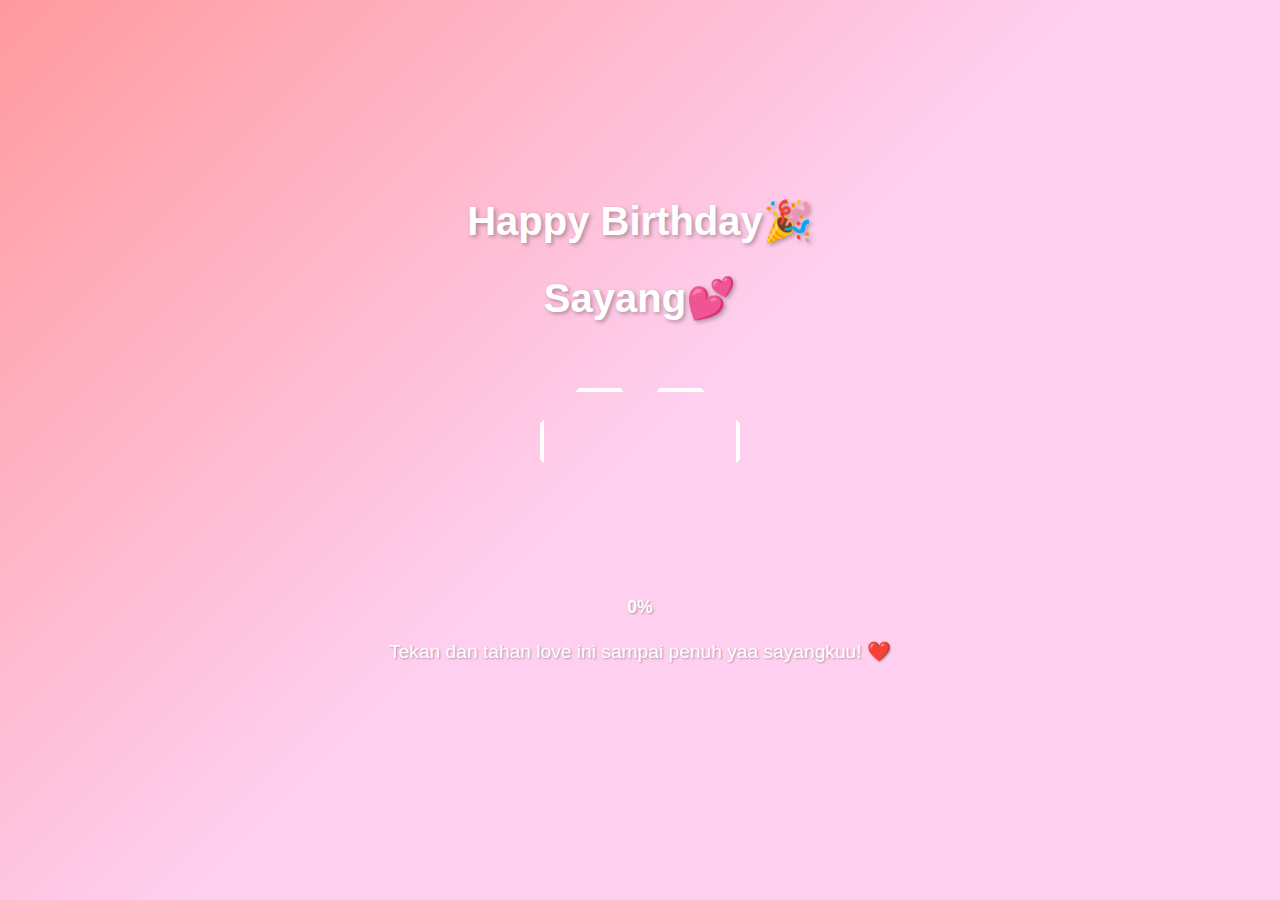
<file: index.html>
<!DOCTYPE html>
<html lang="id">
<head>
    <meta charset="UTF-8">
    <meta name="viewport" content="width=device-width, initial-scale=1.0">
    <title>Happy Birthday Sayang ❤️</title>
    <link rel="stylesheet" href="css/style.css">
</head>
<body>
    <!-- Floating Hearts -->
    <div class="floating-hearts" id="floatingHearts"></div>

    <!-- Love Page -->
    <div class="love-page" id="lovePage">
        <h1 class="title">Happy Birthday🎉</h1>
        <h1 class="title"> Sayang💕</h1>

        <br>
        <br>
        
        <div class="love-container">
            <div class="heart" id="heart">
                <div class="heart-outline"></div>
                <div class="heart-fill">
                    <div class="heart-fill-inner" id="heartFill"></div>
                </div>
            </div>
            <div class="progress-text" id="progressText">0%</div>
        </div>
        <br>
        <br>
        <br>
        <br>
        <p class="instruction">Tekan dan tahan love ini sampai penuh yaa sayangkuu! ❤️</p>
    </div>

    

    <script src="js/script.js"></script>
</body>
</html>
</file>
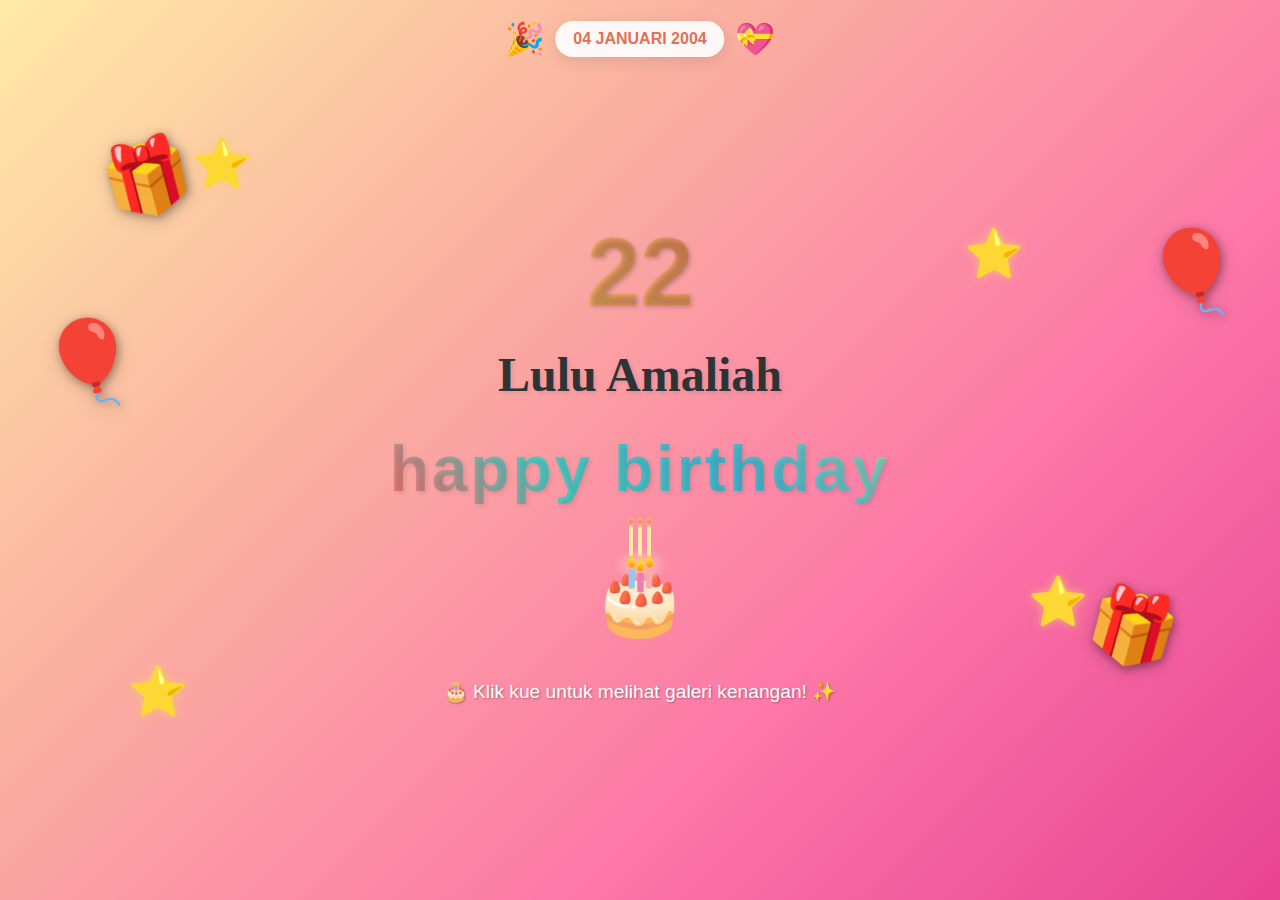
<file: kue.html>
<!DOCTYPE html>
<html lang="id">
<head>
    <meta charset="UTF-8">
    <meta name="viewport" content="width=device-width, initial-scale=1.0">
    <title>Happy Birthday Lulu! 🎂</title>
    <link rel="stylesheet" href="css/style.css">
</head>
<body>
    <!-- Audio element for background music -->
    <audio id="birthdayMusic" loop>
        <source src="sound/hbd.mp3" type="audio/mpeg">
    </audio>

    <!-- Floating Hearts -->
    <div class="floating-hearts" id="floatingHearts"></div>

    <!-- Birthday Card Page -->
    <div class="birthday-card show" id="birthdayCard">
        <!-- Top decoration -->
        <div class="top-decoration">
            <span>🎉</span>
            <div class="date-badge">04 JANUARI 2004</div>
            <span>💝</span>
        </div>

        <!-- Side decorations -->
        <div class="gift-box gift-left">🎁</div>
        <div class="gift-box gift-right">🎁</div>
        <div class="balloon balloon-left">🎈</div>
        <div class="balloon balloon-right">🎈</div>

        <!-- Stars -->
        <div class="star" style="top: 15%; left: 15%;">⭐</div>
        <div class="star" style="top: 25%; right: 20%;">⭐</div>
        <div class="star" style="bottom: 20%; left: 10%;">⭐</div>
        <div class="star" style="bottom: 30%; right: 15%;">⭐</div>

        <!-- Main content -->
        <div class="card-content">
            <div class="age-display">22</div>
            <div class="name-text">Lulu Amaliah</div>
            <div class="happy-birthday-text">happy birthday</div>
            
            <div class="cake-section" id="cakeSection">
                <div class="candles">
                    <div class="candle"></div>
                    <div class="candle"></div>
                    <div class="candle"></div>
                </div>
                <div class="cake-emoji">🎂</div>
            </div>
            
            <p style="color: #fff; margin-top: 20px; font-size: 1.2em; text-shadow: 1px 1px 2px rgba(0,0,0,0.3);">
                🎂 Klik kue untuk melihat galeri kenangan! ✨
            </p>
        </div>
    </div>

    <!-- Scrapbook Gallery -->
    <div class="scrapbook-gallery" id="scrapbookGallery">
        <div class="scrapbook-container">
            <button class="close-btn" id="closeScrapbook">✖</button>
            <div class="page-indicator" id="pageIndicator">1 / 3</div>
            
            <!-- Page 1 -->
            <div class="scrapbook-page active" id="page1">
                <div class="scrapbook-title">HAPPY BIRTHDAY</div>
                <div class="photos-grid">
                    <div class="photo-frame">
                        <div class="photo-placeholder">👧</div>
                        <div class="photo-caption">Masa Kecil</div>
                    </div>
                    <div class="photo-frame">
                        <div class="photo-placeholder">🎓</div>
                        <div class="photo-caption">Wisuda</div>
                    </div>
                    <div class="photo-frame">
                        <div class="photo-placeholder">🌟</div>
                        <div class="photo-caption">Prestasi</div>
                    </div>
                    <div class="photo-frame">
                        <div class="photo-placeholder">💕</div>
                        <div class="photo-caption">Keluarga</div>
                    </div>
                </div>
            </div>

            <!-- Page 2 -->
            <div class="scrapbook-page" id="page2">
                <div class="scrapbook-title">KENANGAN INDAH</div>
                <div class="photos-grid">
                    <div class="photo-frame">
                        <div class="photo-placeholder">🏖️</div>
                        <div class="photo-caption">Liburan</div>
                    </div>
                    <div class="photo-frame">
                        <div class="photo-placeholder">🍰</div>
                        <div class="photo-caption">Ulang Tahun Lalu</div>
                    </div>
                    <div class="photo-frame">
                        <div class="photo-placeholder">🎪</div>
                        <div class="photo-caption">Bermain</div>
                    </div>
                    <div class="photo-frame">
                        <div class="photo-placeholder">📸</div>
                        <div class="photo-caption">Selfie</div>
                    </div>
                </div>
            </div>

            <!-- Page 3 -->
            <div class="scrapbook-page" id="page3">
                <div class="scrapbook-title">HARAPAN & DOA</div>
                <div style="text-align: center; color: #fff; padding: 40px;">
                    <h2 style="font-size: 2em; margin-bottom: 30px;">🌟 Selamat Ulang Tahun ke-22! 🌟</h2>
                    <p style="font-size: 1.3em; line-height: 1.6; margin-bottom: 20px;">
                        Semoga di usia yang ke-22 ini, kamu selalu diberi kesehatan, kebahagiaan, dan kesuksesan dalam segala hal.
                    </p>
                    <p style="font-size: 1.3em; line-height: 1.6; margin-bottom: 20px;">
                        Semoga semua impian dan cita-citamu dapat terwujud, dan semoga kamu selalu dikelilingi oleh orang-orang yang menyayangimu.
                    </p>
                    <p style="font-size: 1.5em; color: #ffeaa7;">
                        🎂 Happy Birthday Lulu Amaliah! 🎉
                    </p>
                </div>
            </div>

            <div class="navigation-buttons">
                <button class="nav-btn" id="prevBtn">◀</button>
                <button class="nav-btn" id="nextBtn">▶</button>
            </div>
        </div>
    </div>

    <script src="js/script.js"></script>
</body>
</html>
</file>
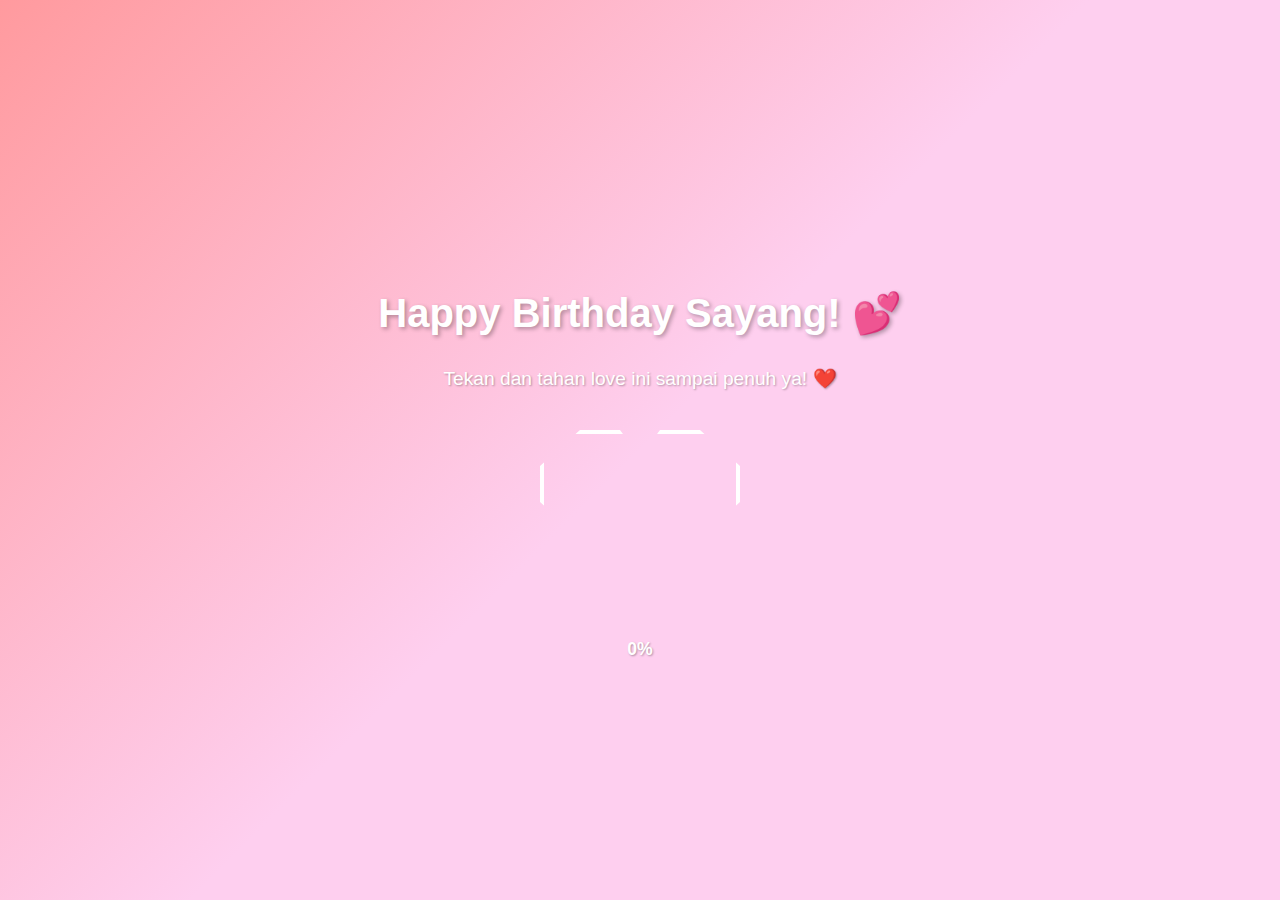
<file: love.html>
<!DOCTYPE html>
<html lang="id">
<head>
    <meta charset="UTF-8">
    <meta name="viewport" content="width=device-width, initial-scale=1.0">
    <title>Happy Birthday Sayang ❤️</title>
    <link rel="stylesheet" href="css/style.css">
</head>
<body>
    <!-- Floating Hearts -->
    <div class="floating-hearts" id="floatingHearts"></div>

    <!-- Love Page -->
    <div class="love-page" id="lovePage">
        <h1 class="title">Happy Birthday Sayang! 💕</h1>
        <p class="instruction">Tekan dan tahan love ini sampai penuh ya! ❤️</p>
        
        <div class="love-container">
            <div class="heart" id="heart">
                <div class="heart-outline"></div>
                <div class="heart-fill">
                    <div class="heart-fill-inner" id="heartFill"></div>
                </div>
            </div>
            <div class="progress-text" id="progressText">0%</div>
        </div>
    </div>

    <script src="js/script.js"></script>
</body>
</html>
</file>
<file: css/style.css>
* {
    margin: 0;
    padding: 0;
    box-sizing: border-box;
}

body {
    font-family: 'Arial', sans-serif;
    background: linear-gradient(135deg, #ff9a9e 0%, #fecfef 50%, #fecfef 100%);
    min-height: 100vh;
    overflow-x: hidden;
}

/* ==================== LOVE PAGE STYLES ==================== */
.love-page {
    display: flex;
    flex-direction: column;
    justify-content: center;
    align-items: center;
    min-height: 100vh;
    text-align: center;
    padding: 20px;
    position: relative;
}

.love-page.hidden {
    display: none;
}

.title {
    color: #fff;
    font-size: 2.5em;
    margin-bottom: 30px;
    text-shadow: 2px 2px 4px rgba(0,0,0,0.3);
    animation: fadeInDown 1s ease-out;
}

.instruction {
    color: #fff;
    font-size: 1.2em;
    margin-bottom: 40px;
    text-shadow: 1px 1px 2px rgba(0,0,0,0.3);
    animation: fadeInUp 1s ease-out 0.5s both;
}

.love-container {
    position: relative;
    animation: bounceIn 1s ease-out 1s both;
}

/* ==================== HEART STYLES ==================== */
.heart {
    width: 200px;
    height: 180px;
    position: relative;
    cursor: pointer;
    transition: transform 0.2s ease;
}

.heart:hover {
    transform: scale(1.1);
}

.heart:active {
    transform: scale(0.95);
}

.heart-outline {
    position: absolute;
    width: 100%;
    height: 100%;
    border: 4px solid #fff;
    clip-path: polygon(
        50% 90%,
        0% 40%,
        0% 20%,
        20% 0%,
        40% 0%,
        50% 15%,
        60% 0%,
        80% 0%,
        100% 20%,
        100% 40%
    );
    box-sizing: border-box;
}

.heart-fill {
    position: absolute;
    width: 100%;
    height: 100%;
    overflow: hidden;
    clip-path: polygon(
        50% 90%,
        0% 40%,
        0% 20%,
        20% 0%,
        40% 0%,
        50% 15%,
        60% 0%,
        80% 0%,
        100% 20%,
        100% 40%
    );
}

.heart-fill-inner {
    position: absolute;
    bottom: 0;
    left: 0;
    width: 100%;
    height: 0%;
    background: linear-gradient(45deg, #ff6b6b, #ee5a24, #ff9ff3, #f368e0);
    transition: height 0.3s ease;
}

.progress-text {
    position: absolute;
    bottom: -50px;
    left: 50%;
    transform: translateX(-50%);
    color: #fff;
    font-size: 1.1em;
    font-weight: bold;
    text-shadow: 1px 1px 2px rgba(0,0,0,0.3);
}

/* ==================== BIRTHDAY CARD STYLES ==================== */
.birthday-card {
    display: none;
    min-height: 100vh;
    padding: 20px;
    background: linear-gradient(135deg, #ffeaa7, #fab1a0, #fd79a8, #e84393);
    position: relative;
    overflow: hidden;
}

.birthday-card.show {
    display: flex;
    flex-direction: column;
    justify-content: center;
    align-items: center;
    animation: slideInUp 1s ease-out;
}

.top-decoration {
    position: absolute;
    top: 20px;
    left: 50%;
    transform: translateX(-50%);
    display: flex;
    align-items: center;
    gap: 10px;
    font-size: 2em;
}

.date-badge {
    background: rgba(255, 255, 255, 0.9);
    padding: 8px 18px;
    border-radius: 20px;
    font-size: 0.5em;
    color: #e17055;
    font-weight: bold;
    box-shadow: 0 4px 15px rgba(0,0,0,0.1);
    white-space: nowrap;
    line-height: 1.2;
}

.card-content {
    text-align: center;
    z-index: 10;
    max-width: 600px;
}

.age-display {
    font-size: 6em;
    font-weight: bold;
    background: linear-gradient(45deg, #fdcb6e, #e17055);
    -webkit-background-clip: text;
    -webkit-text-fill-color: transparent;
    background-clip: text;
    margin: 20px 0;
    text-shadow: 2px 2px 4px rgba(0,0,0,0.2);
}

.name-text {
    font-size: 3em;
    color: #2d3436;
    font-weight: bold;
    margin: 20px 0;
    font-family: 'Brush Script MT', cursive;
    text-shadow: 2px 2px 4px rgba(0,0,0,0.1);
}

.happy-birthday-text {
    font-size: 4em;
    font-weight: bold;
    margin: 30px 0;
    background: linear-gradient(45deg, #ff6b6b, #4ecdc4, #45b7d1, #96ceb4);
    -webkit-background-clip: text;
    -webkit-text-fill-color: transparent;
    background-clip: text;
    letter-spacing: 3px;
    text-shadow: 2px 2px 4px rgba(0,0,0,0.1);
}

.cake-section {
    margin: 40px 0;
    position: relative;
    cursor: pointer;
    transition: transform 0.3s ease;
}

.cake-section:hover {
    transform: scale(1.1);
}

.cake-emoji {
    font-size: 5em;
    animation: bounce 2s ease-in-out infinite;
}

.candles {
    position: absolute;
    top: -20px;
    left: 50%;
    transform: translateX(-50%);
    display: flex;
    gap: 5px;
}

.candle {
    width: 4px;
    height: 30px;
    background: #ffeaa7;
    border-radius: 2px;
    position: relative;
}

.candle::before {
    content: '';
    position: absolute;
    top: -8px;
    left: 50%;
    transform: translateX(-50%);
    width: 6px;
    height: 8px;
    background: radial-gradient(circle, #ff7675, #fdcb6e);
    border-radius: 50%;
    animation: flicker 0.8s ease-in-out infinite alternate;
}

/* ==================== SCRAPBOOK STYLES ==================== */
.scrapbook-gallery {
    display: none;
    position: fixed;
    top: 0;
    left: 0;
    width: 100%;
    height: 100%;
    background: rgba(0, 0, 0, 0.95);
    z-index: 10000;
    justify-content: center;
    align-items: center;
    backdrop-filter: blur(10px);
}

.scrapbook-gallery.show {
    display: flex;
}

.scrapbook-container {
    position: relative;
    width: 95%;
    max-width: 900px;
    height: 85%;
    background: linear-gradient(145deg, #2c3e50, #34495e);
    border-radius: 20px;
    overflow: hidden;
    box-shadow: 0 20px 60px rgba(0,0,0,0.8);
    border: 3px solid #34495e;
}

.scrapbook-page {
    position: absolute;
    width: 100%;
    height: 100%;
    background: linear-gradient(135deg, #667eea 0%, #764ba2 100%);
    display: none;
    padding: 30px;
    opacity: 0;
    transform: translateX(100px);
    transition: all 0.6s cubic-bezier(0.4, 0.0, 0.2, 1);
    overflow-y: auto;
}

.scrapbook-page.active {
    display: flex;
    opacity: 1;
    transform: translateX(0);
    flex-direction: column;
    justify-content: flex-start;
    align-items: center;
}

.scrapbook-title {
    color: #fff;
    font-size: 2.8em;
    font-weight: bold;
    text-align: center;
    margin-bottom: 40px;
    text-shadow: 3px 3px 6px rgba(0,0,0,0.5);
    background: linear-gradient(45deg, #ff6b6b, #4ecdc4, #45b7d1, #96ceb4);
    -webkit-background-clip: text;
    -webkit-text-fill-color: transparent;
    background-clip: text;
    letter-spacing: 2px;
}

.photos-grid {
    display: grid;
    grid-template-columns: repeat(auto-fit, minmax(250px, 1fr));
    gap: 30px;
    width: 100%;
    max-width: 700px;
    perspective: 1000px;
}

.photo-frame {
    position: relative;
    background: #fff;
    padding: 20px 20px 60px 20px;
    border-radius: 5px;
    box-shadow: 0 15px 35px rgba(0,0,0,0.4);
    transform: rotate(-3deg);
    transition: all 0.4s cubic-bezier(0.175, 0.885, 0.32, 1.275);
    animation: photoFloat 4s ease-in-out infinite;
    cursor: pointer;
    border: 1px solid #ddd;
}

.photo-frame:nth-child(1) {
    transform: rotate(2deg);
    animation-delay: 0s;
}

.photo-frame:nth-child(2) {
    transform: rotate(-4deg);
    animation-delay: -1s;
}

.photo-frame:nth-child(3) {
    transform: rotate(3deg);
    animation-delay: -2s;
}

.photo-frame:nth-child(4) {
    transform: rotate(-2deg);
    animation-delay: -1.5s;
}

.photo-frame:hover {
    transform: rotate(0deg) scale(1.08) translateY(-10px);
    z-index: 100;
    box-shadow: 0 25px 50px rgba(0,0,0,0.6);
}

.photo-placeholder {
    width: 100%;
    height: 180px;
    background: linear-gradient(135deg, #667eea, #764ba2);
    border-radius: 3px;
    display: flex;
    align-items: center;
    justify-content: center;
    font-size: 4em;
    color: #fff;
    text-shadow: 2px 2px 4px rgba(0,0,0,0.3);
    position: relative;
    overflow: hidden;
}

.photo-placeholder::before {
    content: '';
    position: absolute;
    top: 0;
    left: 0;
    right: 0;
    bottom: 0;
    background: linear-gradient(45deg, 
        rgba(255,255,255,0.1) 25%, 
        transparent 25%, 
        transparent 75%, 
        rgba(255,255,255,0.1) 75%),
    linear-gradient(45deg, 
        rgba(255,255,255,0.1) 25%, 
        transparent 25%, 
        transparent 75%, 
        rgba(255,255,255,0.1) 75%);
    background-size: 20px 20px;
    background-position: 0 0, 10px 10px;
    opacity: 0.3;
}

.photo-caption {
    position: absolute;
    bottom: 15px;
    left: 50%;
    transform: translateX(-50%);
    text-align: center;
    font-size: 1em;
    color: #333;
    font-weight: bold;
    font-family: 'Courier New', monospace;
    background: rgba(255,255,255,0.9);
    padding: 5px 12px;
    border-radius: 15px;
    border: 1px solid #ddd;
    box-shadow: 0 2px 5px rgba(0,0,0,0.2);
}

.navigation-buttons {
    position: absolute;
    bottom: 30px;
    left: 50%;
    transform: translateX(-50%);
    display: flex;
    gap: 15px;
}

.nav-btn {
    background: rgba(255, 255, 255, 0.95);
    border: none;
    border-radius: 50%;
    width: 60px;
    height: 60px;
    font-size: 1.8em;
    cursor: pointer;
    transition: all 0.3s cubic-bezier(0.175, 0.885, 0.32, 1.275);
    box-shadow: 0 8px 25px rgba(0,0,0,0.3);
    color: #333;
    font-weight: bold;
}

.nav-btn:hover {
    background: #fff;
    transform: scale(1.15);
    box-shadow: 0 12px 35px rgba(0,0,0,0.4);
}

.nav-btn:active {
    transform: scale(0.95);
}

.close-btn {
    position: absolute;
    top: 25px;
    right: 25px;
    background: rgba(255, 255, 255, 0.95);
    border: none;
    border-radius: 50%;
    width: 55px;
    height: 55px;
    font-size: 1.8em;
    cursor: pointer;
    transition: all 0.3s cubic-bezier(0.175, 0.885, 0.32, 1.275);
    box-shadow: 0 8px 25px rgba(0,0,0,0.3);
    color: #333;
    font-weight: bold;
}

.close-btn:hover {
    background: #ff6b6b;
    color: #fff;
    transform: scale(1.15) rotate(90deg);
}

.page-indicator {
    position: absolute;
    top: 25px;
    left: 50%;
    transform: translateX(-50%);
    background: rgba(255, 255, 255, 0.95);
    padding: 12px 25px;
    border-radius: 25px;
    font-weight: bold;
    color: #333;
    font-size: 1.1em;
    box-shadow: 0 5px 15px rgba(0,0,0,0.2);
    border: 2px solid rgba(255,255,255,0.3);
}

/* ==================== DECORATIVE ELEMENTS ==================== */
.gift-box, .balloon {
    position: absolute;
    font-size: 4.5em;
    animation: float 3s ease-in-out infinite;
    text-shadow: 2px 2px 8px rgba(0,0,0,0.3);
    filter: drop-shadow(0 4px 8px rgba(0,0,0,0.2));
}

.gift-left { 
    top: 15%; 
    left: 8%; 
    animation-delay: 0s; 
    transform: rotate(-15deg);
}
.gift-right { 
    top: 65%; 
    right: 8%; 
    animation-delay: -1s; 
    transform: rotate(15deg);
}
.balloon-left { 
    top: 35%; 
    left: 3%; 
    animation-delay: -2s; 
    font-size: 5em;
}
.balloon-right { 
    top: 25%; 
    right: 3%; 
    animation-delay: -3s; 
    font-size: 5em;
}

.star {
    position: absolute;
    font-size: 3em;
    color: #fdcb6e;
    animation: twinkle 2s ease-in-out infinite;
    text-shadow: 0 0 10px rgba(253, 203, 110, 0.8);
}

.floating-hearts {
    position: fixed;
    top: 0;
    left: 0;
    width: 100%;
    height: 100%;
    pointer-events: none;
    overflow: hidden;
    z-index: 1000;
}

.floating-heart {
    position: absolute;
    font-size: 20px;
    color: #ff6b9d;
    animation: floatUp 3s ease-in-out infinite;
}

/* ==================== ANIMATIONS ==================== */
@keyframes fadeInDown {
    from { opacity: 0; transform: translateY(-30px); }
    to { opacity: 1; transform: translateY(0); }
}

@keyframes fadeInUp {
    from { opacity: 0; transform: translateY(30px); }
    to { opacity: 1; transform: translateY(0); }
}

@keyframes bounceIn {
    0% { opacity: 0; transform: scale(0.3); }
    50% { opacity: 1; transform: scale(1.05); }
    70% { transform: scale(0.9); }
    100% { opacity: 1; transform: scale(1); }
}

@keyframes slideInUp {
    from { opacity: 0; transform: translateY(100px); }
    to { opacity: 1; transform: translateY(0); }
}

@keyframes floatUp {
    0% { opacity: 1; transform: translateY(100vh) rotate(0deg); }
    100% { opacity: 0; transform: translateY(-100px) rotate(360deg); }
}

@keyframes bounce {
    0%, 20%, 50%, 80%, 100% { transform: translateY(0); }
    40% { transform: translateY(-20px); }
    60% { transform: translateY(-10px); }
}

@keyframes float {
    0%, 100% { transform: translateY(0px); }
    50% { transform: translateY(-20px); }
}

@keyframes flicker {
    0% { opacity: 1; }
    100% { opacity: 0.8; }
}

@keyframes twinkle {
    0%, 100% { opacity: 0.3; transform: scale(1); }
    50% { opacity: 1; transform: scale(1.2); }
}

@keyframes photoFloat {
    0%, 100% { 
        transform: rotate(-3deg) translateY(0px); 
    }
    25% { 
        transform: rotate(-3deg) translateY(-8px); 
    }
    50% { 
        transform: rotate(-3deg) translateY(-5px); 
    }
    75% { 
        transform: rotate(-3deg) translateY(-12px); 
    }
}

@keyframes slideInFromRight {
    from {
        opacity: 0;
        transform: translateX(100px) rotateY(15deg);
    }
    to {
        opacity: 1;
        transform: translateX(0) rotateY(0deg);
    }
}

@keyframes slideInFromLeft {
    from {
        opacity: 0;
        transform: translateX(-100px) rotateY(-15deg);
    }
    to {
        opacity: 1;
        transform: translateX(0) rotateY(0deg);
    }
}

@keyframes slideOutToLeft {
    from {
        opacity: 1;
        transform: translateX(0) rotateY(0deg);
    }
    to {
        opacity: 0;
        transform: translateX(-100px) rotateY(-15deg);
    }
}

@keyframes slideOutToRight {
    from {
        opacity: 1;
        transform: translateX(0) rotateY(0deg);
    }
    to {
        opacity: 0;
        transform: translateX(100px) rotateY(15deg);
    }
}

/* ==================== RESPONSIVE DESIGN ==================== */
@media (max-width: 768px) {
    .title { font-size: 2em; }
    .happy-birthday-text { font-size: 2.5em; letter-spacing: 1px; }
    .age-display { font-size: 4em; }
    .name-text { font-size: 2em; }
    .heart { width: 150px; height: 135px; }
    
    .photos-grid { 
        grid-template-columns: 1fr 1fr; 
        gap: 20px;
    }
    
    .scrapbook-title { font-size: 2.2em; }
    .scrapbook-container { 
        width: 98%; 
        height: 90%; 
        border-radius: 10px;
    }
    .scrapbook-page { padding: 20px 15px; }
    
    .photo-frame {
        padding: 15px 15px 45px 15px;
    }
    
    .photo-placeholder {
        height: 140px;
        font-size: 3em;
    }
    
    .photo-caption {
        font-size: 0.85em;
        padding: 4px 10px;
    }
    
    .nav-btn {
        width: 50px;
        height: 50px;
        font-size: 1.5em;
    }
    
    .close-btn {
        width: 45px;
        height: 45px;
        font-size: 1.5em;
        top: 15px;
        right: 15px;
    }
    
    .page-indicator {
        padding: 8px 15px;
        font-size: 1em;
        top: 15px;
    }
    
    .gift-left, .gift-right, .balloon-left, .balloon-right { 
        font-size: 3em; 
    }
    .balloon-left, .balloon-right { 
        font-size: 3.5em; 
    }
    .top-decoration { font-size: 1.5em; }
    .date-badge { font-size: 0.5em; padding: 8px 15px; }
}
</file>
